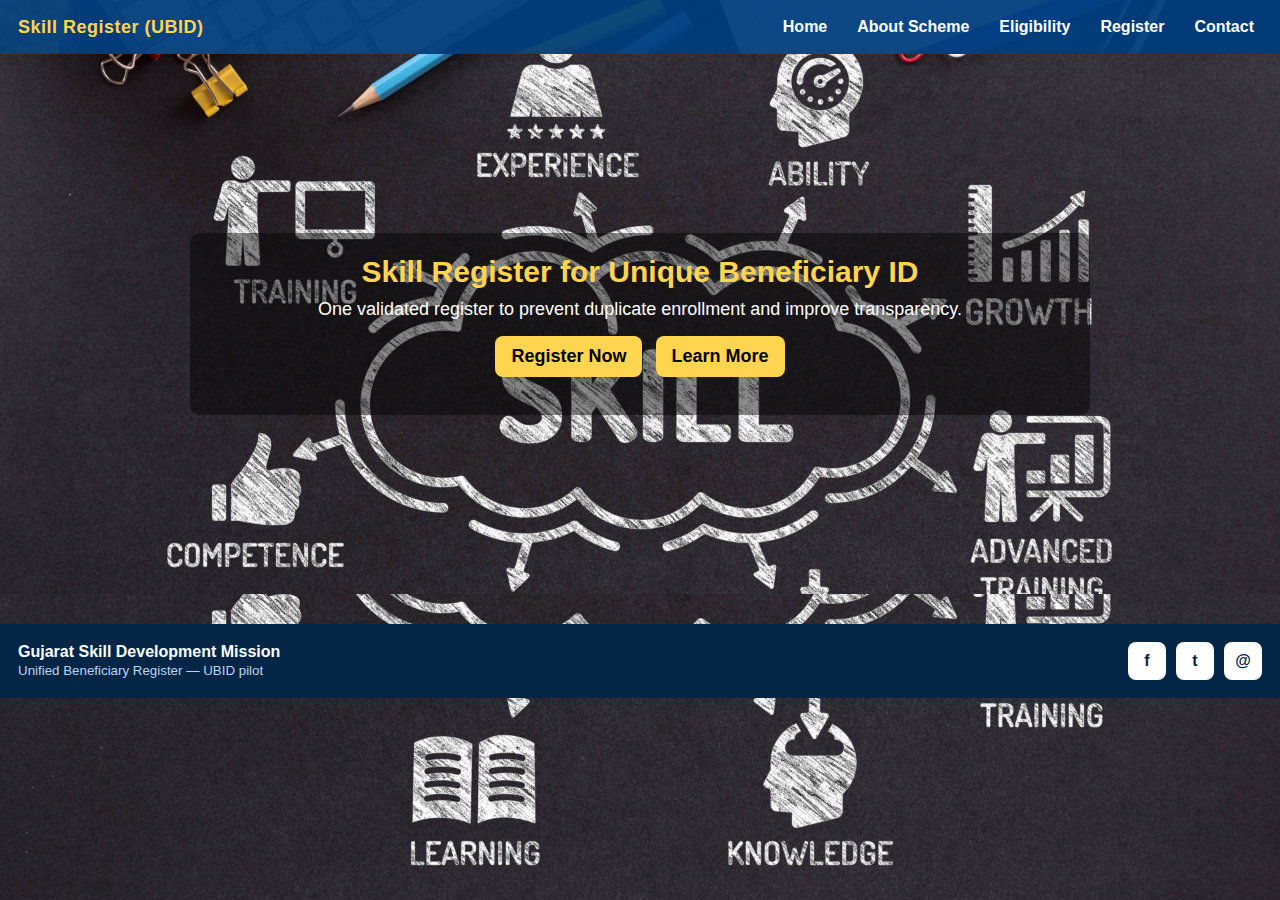
<file: index.html>
<!DOCTYPE html>
<html>
<head>
  <meta charset="utf-8">
  <title>Home | Skill Register</title>
  <link rel="stylesheet" href="style.css">
</head>
<body class="home-bg">

  <div class="navbar">
    <div class="nav-left">
      <div class="brand">Skill Register (UBID)</div>
    </div>

    <div class="nav-links">
      <a href="index.html">Home</a>
      <a href="about.html">About Scheme</a>
      <a href="eligibility.html">Eligibility</a>
      <a href="register.html">Register</a>
      <a href="contact.html">Contact</a>
    </div>
  </div>

  <section class="hero home-bg">
    <div class="box">
      <h1>Skill Register for Unique Beneficiary ID</h1>
      <p>One validated register to prevent duplicate enrollment and improve transparency.</p>
      <p style="margin-top:12px;">
        <a class="btn" href="register.html">Register Now</a>
        <a class="btn" style="margin-left:8px;" href="about.html">Learn More</a>
      </p>
    </div>
  </section>

  <footer class="footer">
    <div class="left">
      <strong>Gujarat Skill Development Mission</strong><br>
      <small>Unified Beneficiary Register — UBID pilot</small>
    </div>
    <div class="social-links">
      <a href="#" title="Facebook">f</a>
      <a href="#" title="Twitter">t</a>
      <a href="#" title="Email">@</a>
    </div>
  </footer>

  <script src="script.js"></script>
</body>
</html>
</file>
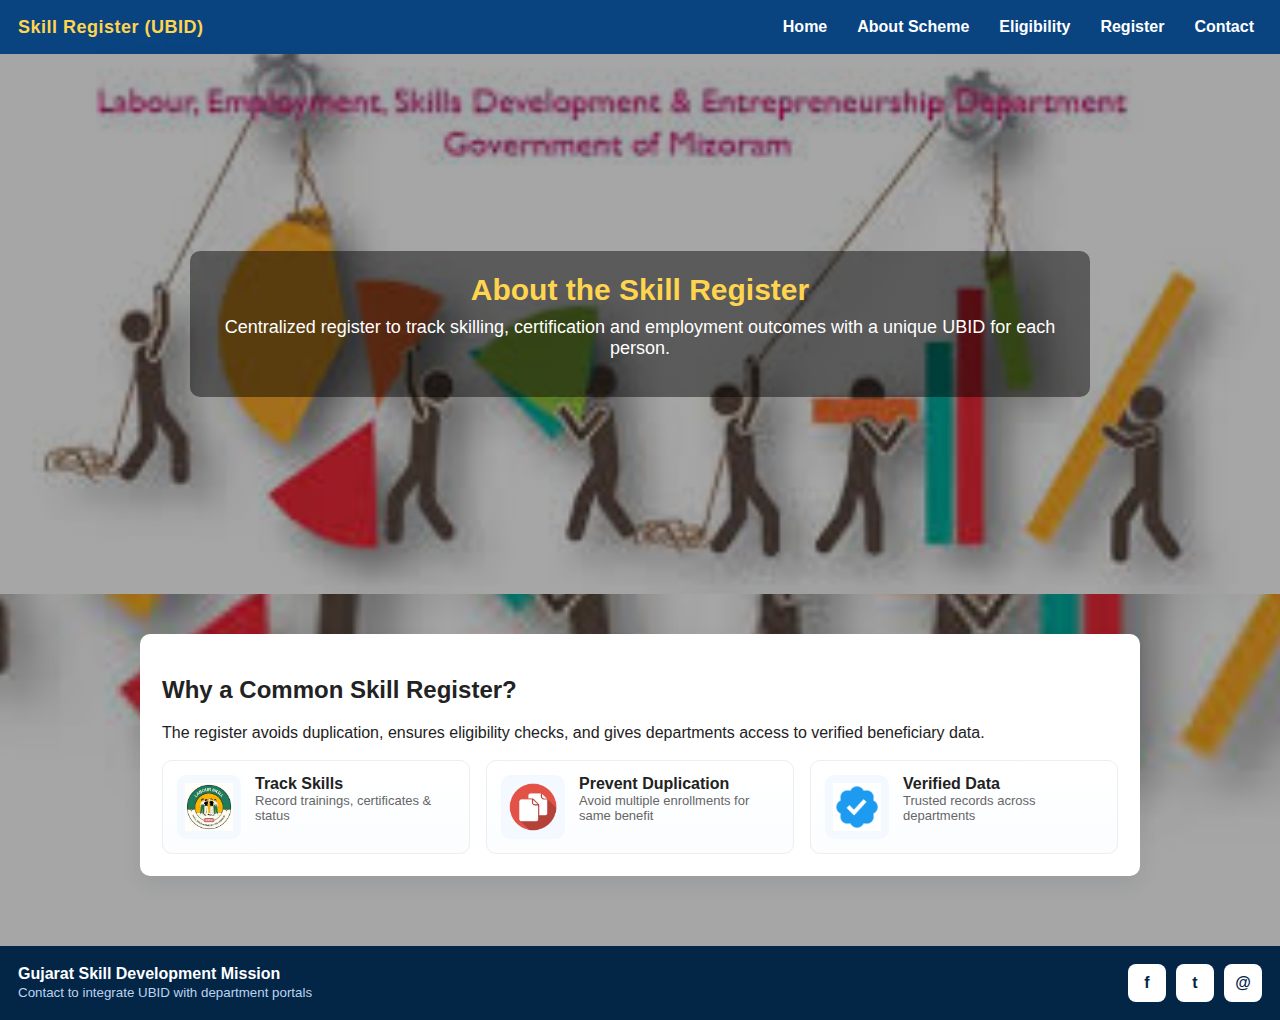
<file: about.html>
<!DOCTYPE html>
<html>
<head>
  <meta charset="utf-8">
  <title>About Scheme</title>
  <link rel="stylesheet" href="style.css">
</head>
<body class="about-bg">

  <div class="navbar">
    <div class="nav-left">
      <div class="brand">Skill Register (UBID)</div>
    </div>
    <div class="nav-links">
      <a href="index.html">Home</a>
      <a href="about.html">About Scheme</a>
      <a href="eligibility.html">Eligibility</a>
      <a href="register.html">Register</a>
      <a href="contact.html">Contact</a>
    </div>
  </div>

  <section class="hero about-bg">
    <div class="box">
      <h1>About the Skill Register</h1>
      <p>Centralized register to track skilling, certification and employment outcomes with a unique UBID for each person.</p>
    </div>
  </section>

  <div class="section">
    <div class="container">
      <h2>Why a Common Skill Register?</h2>
      <p>The register avoids duplication, ensures eligibility checks, and gives departments access to verified beneficiary data.</p>

      <div class="card-grid">
        <div class="card">
          <div class="icon skilling"></div>
          <div>
            <strong>Track Skills</strong>
            <div class="small">Record trainings, certificates & status</div>
          </div>
        </div>

        <div class="card">
          <div class="icon duplicate"></div>
          <div>
            <strong>Prevent Duplication</strong>
            <div class="small">Avoid multiple enrollments for same benefit</div>
          </div>
        </div>

        <div class="card">
          <div class="icon verified"></div>
          <div>
            <strong>Verified Data</strong>
            <div class="small">Trusted records across departments</div>
          </div>
        </div>
      </div>
    </div>
  </div>

  <footer class="footer">
    <div class="left">
      <strong>Gujarat Skill Development Mission</strong><br>
      <small>Contact to integrate UBID with department portals</small>
    </div>
    <div class="social-links">
      <a href="#" title="Facebook">f</a>
      <a href="#" title="Twitter">t</a>
      <a href="#" title="Email">@</a>
    </div>
  </footer>

  <script src="script.js"></script>
</body>
</html>
</file>
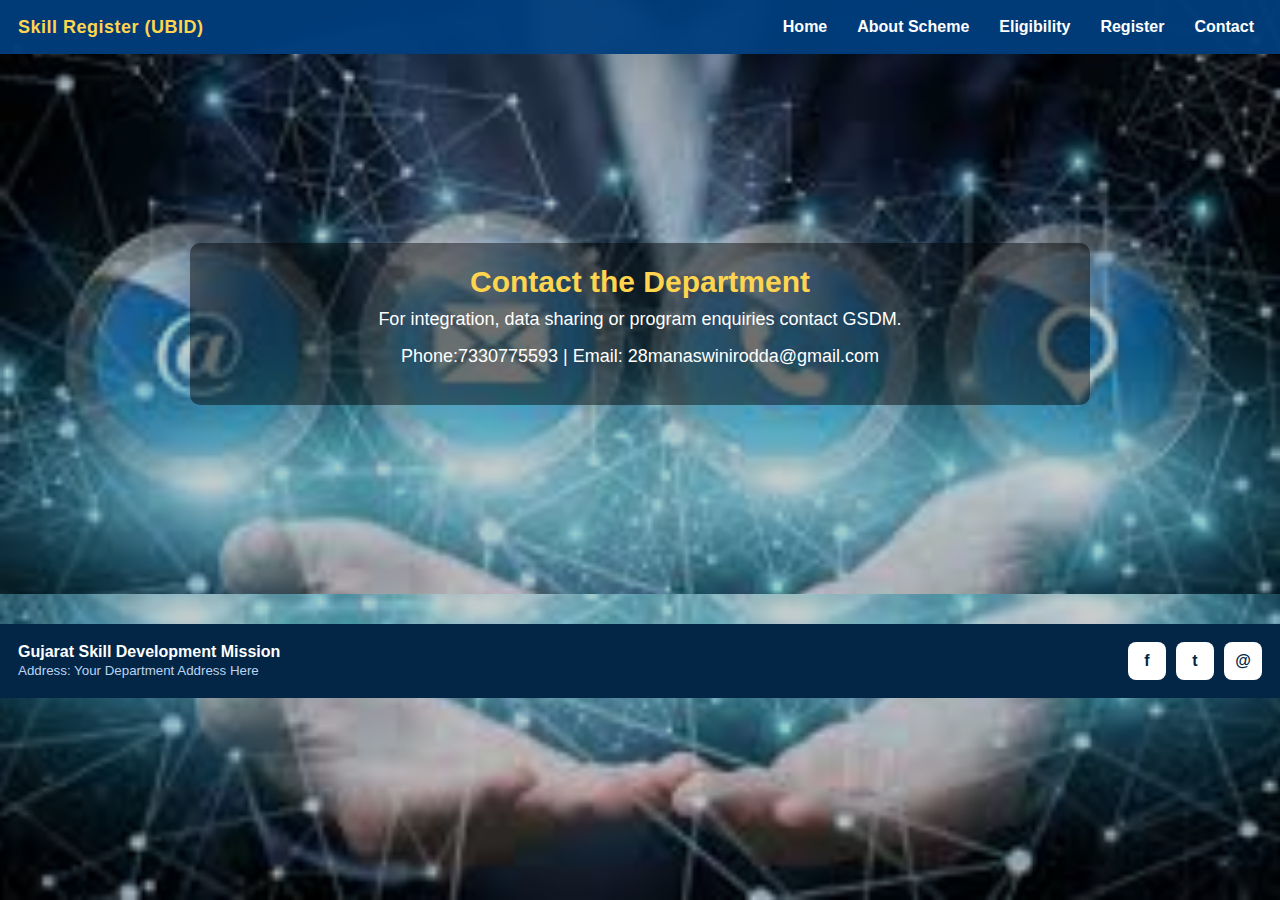
<file: contact.html>
<!DOCTYPE html>
<html>
<head>
  <meta charset="utf-8">
  <title>Contact</title>
  <link rel="stylesheet" href="style.css">
</head>
<body class="contact-bg">

  <div class="navbar">
    <div class="nav-left"><div class="brand">Skill Register (UBID)</div></div>
    <div class="nav-links">
      <a href="index.html">Home</a>
      <a href="about.html">About Scheme</a>
      <a href="eligibility.html">Eligibility</a>
      <a href="register.html">Register</a>
      <a href="contact.html">Contact</a>
    </div>
  </div>

  <section class="hero contact-bg">
    <div class="box">
      <h1>Contact the Department</h1>
      <p>For integration, data sharing or program enquiries contact GSDM.</p>
      <p style="margin-top:8px;">Phone:7330775593 | Email: 28manaswinirodda@gmail.com</p>
    </div>
  </section>

  <footer class="footer">
    <div class="left">
      <strong>Gujarat Skill Development Mission</strong><br>
      <small>Address: Your Department Address Here</small>
    </div>
    <div class="social-links">
      <a href="#" title="Facebook">f</a>
      <a href="#" title="Twitter">t</a>
      <a href="#" title="Email">@</a>
    </div>
  </footer>

  <script src="script.js"></script>
</body>
</html>
</file>
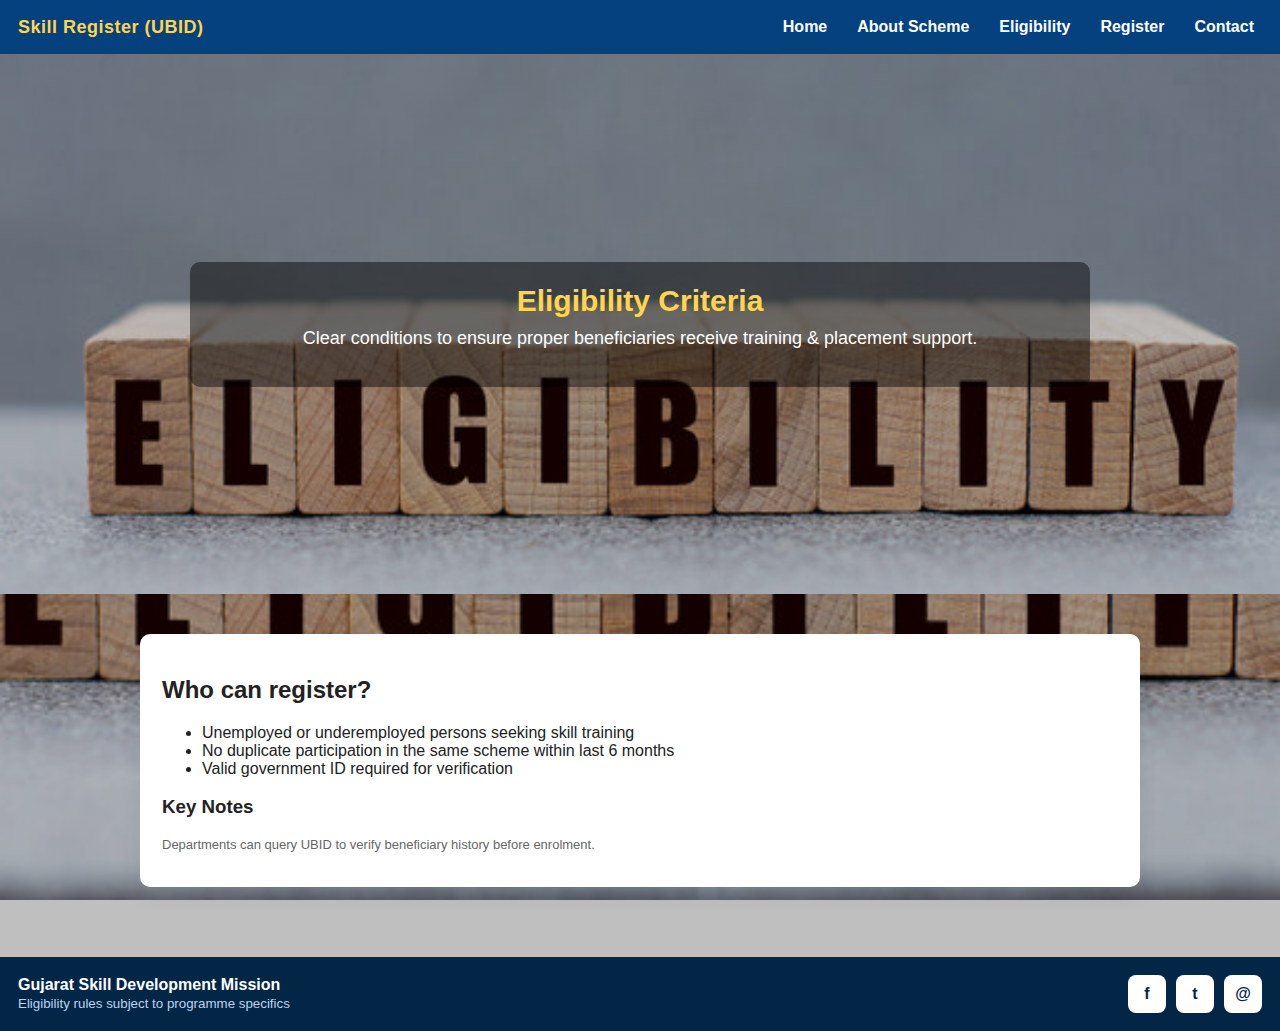
<file: eligibility.html>
<!DOCTYPE html>
<html>
<head>
  <meta charset="utf-8">
  <title>Eligibility</title>
  <link rel="stylesheet" href="style.css">
</head>
<body class="eligibility-bg">

  <div class="navbar">
    <div class="nav-left"><div class="brand">Skill Register (UBID)</div></div>
    <div class="nav-links">
      <a href="index.html">Home</a>
      <a href="about.html">About Scheme</a>
      <a href="eligibility.html">Eligibility</a>
      <a href="register.html">Register</a>
      <a href="contact.html">Contact</a>
    </div>
  </div>

  <section class="hero eligibility-bg">
    <div class="box">
      <h1>Eligibility Criteria</h1>
      <p>Clear conditions to ensure proper beneficiaries receive training & placement support.</p>
    </div>
  </section>

  <div class="section">
    <div class="container">
      <h2>Who can register?</h2>
      <ul>
        <li>Unemployed or underemployed persons seeking skill training</li>
        <li>No duplicate participation in the same scheme within last 6 months</li>
        <li>Valid government ID required for verification</li>
      </ul>

      <h3 style="margin-top:18px">Key Notes</h3>
      <p class="small">Departments can query UBID to verify beneficiary history before enrolment.</p>
    </div>
  </div>

  <footer class="footer">
    <div class="left">
      <strong>Gujarat Skill Development Mission</strong><br>
      <small>Eligibility rules subject to programme specifics</small>
    </div>
    <div class="social-links">
      <a href="#" title="Facebook">f</a>
      <a href="#" title="Twitter">t</a>
      <a href="#" title="Email">@</a>
    </div>
  </footer>

  <script src="script.js"></script>
</body>
</html>
</file>
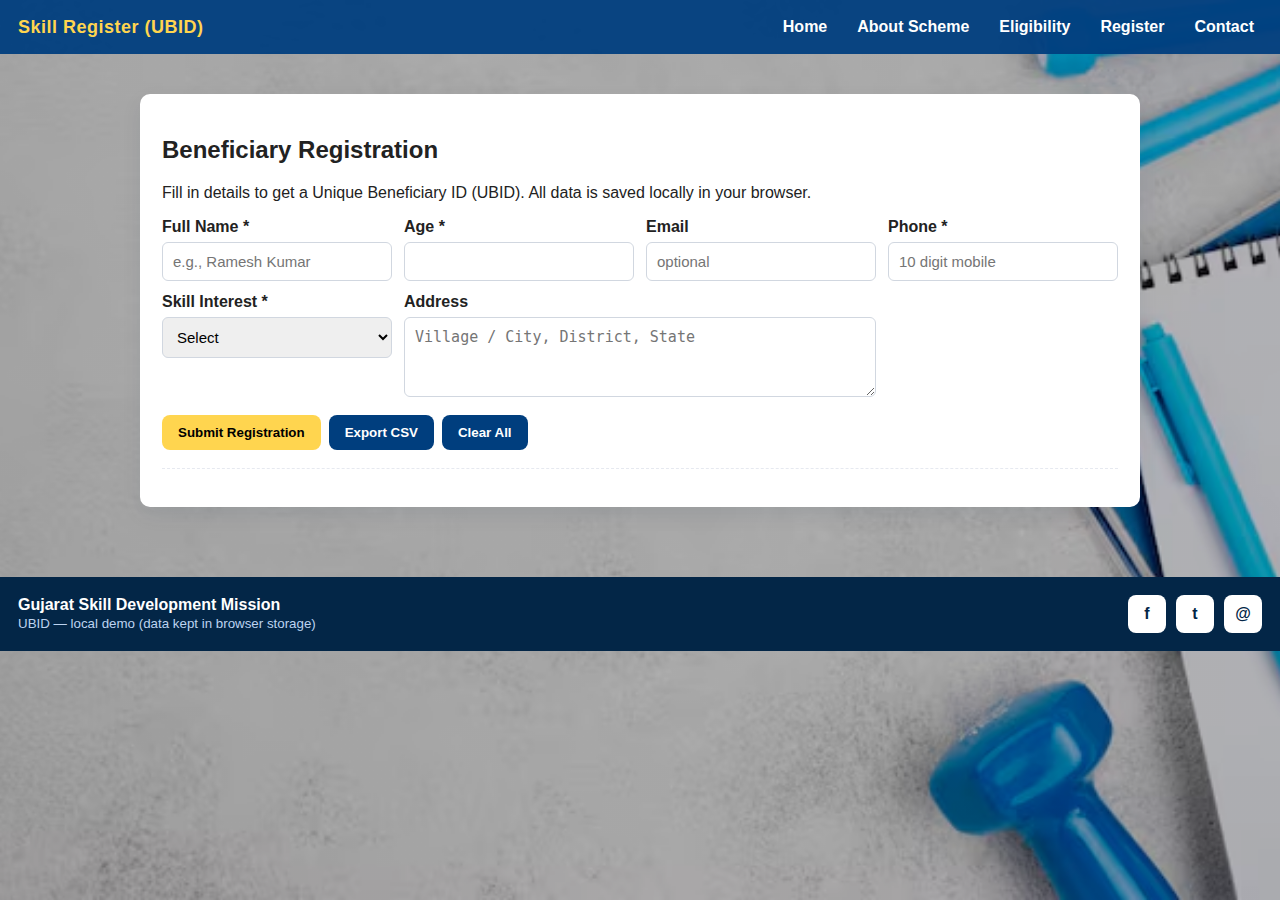
<file: register.html>
<!DOCTYPE html>
<html>
<head>
  <meta charset="utf-8">
  <title>Register | Skill Register</title>
  <link rel="stylesheet" href="style.css">
</head>
<body class="register-bg">

  <div class="navbar">
    <div class="nav-left"><div class="brand">Skill Register (UBID)</div></div>
    <div class="nav-links">
      <a href="index.html">Home</a>
      <a href="about.html">About Scheme</a>
      <a href="eligibility.html">Eligibility</a>
      <a href="register.html">Register</a>
      <a href="contact.html">Contact</a>
    </div>
  </div>

  <section class="section">
    <div class="container">
      <h2>Beneficiary Registration</h2>
      <p>Fill in details to get a Unique Beneficiary ID (UBID). All data is saved locally in your browser.</p>

      <form id="regForm" class="form-grid" style="margin-top:16px;">
        <div class="form-row">
          <label for="name">Full Name *</label>
          <input id="name" name="name" type="text" placeholder="e.g., Ramesh Kumar" required>
        </div>

        <div class="form-row">
          <label for="age">Age *</label>
          <input id="age" name="age" type="number" min="14" max="100" required>
        </div>

        <div class="form-row">
          <label for="email">Email</label>
          <input id="email" name="email" type="email" placeholder="optional">
        </div>

        <div class="form-row">
          <label for="phone">Phone *</label>
          <input id="phone" name="phone" type="text" placeholder="10 digit mobile" required>
        </div>

        <div class="form-row">
          <label for="skillInterest">Skill Interest *</label>
          <select id="skillInterest" name="skillInterest" required>
            <option value="">Select</option>
            <option>Electrician</option>
            <option>Plumbing</option>
            <option>Carpentry</option>
            <option>Tailoring</option>
            <option>Welding</option>
            <option>Others</option>
          </select>
        </div>

        <div class="form-row" style="grid-column:span 2;">
          <label for="address">Address</label>
          <textarea id="address" name="address" placeholder="Village / City, District, State"></textarea>
        </div>

        <div style="grid-column:span 2; display:flex; gap:8px; align-items:center; margin-top:6px;">
          <button class="btn" type="submit">Submit Registration</button>
          <button class="btn secondary" type="button" id="exportBtn">Export CSV</button>
          <button class="btn secondary" type="button" id="clearBtn">Clear All</button>
        </div>
      </form>

      <div id="savedList" class="saved-list"></div>
    </div>
  </section>

  <footer class="footer">
    <div class="left">
      <strong>Gujarat Skill Development Mission</strong><br>
      <small>UBID — local demo (data kept in browser storage)</small>
    </div>
    <div class="social-links">
      <a href="#" title="Facebook">f</a>
      <a href="#" title="Twitter">t</a>
      <a href="#" title="Email">@</a>
    </div>
  </footer>

  <script src="script.js"></script>
</body>
</html>
</file>
<file: style.css>
/* style.css - SkillDevelopmentSite */

/* --- Reset & base --- */
* { box-sizing: border-box; }
html,body { height:100%; margin:0; padding:0; font-family: 'Segoe UI', Roboto, Arial, sans-serif; color:#222; }
a { color: inherit; text-decoration:none; }

/* --- Top nav --- */
.navbar {
  background: rgba(0, 62, 126, 0.95);
  color: #fff;
  padding: 12px 18px;
  display:flex;
  align-items:center;
  justify-content:space-between;
  gap:10px;
}
.nav-left { display:flex; align-items:center; gap:12px; }
.brand {
  font-weight:700;
  letter-spacing:0.5px;
  font-size:18px;
  color:#ffd54f;
}
.nav-links { display:flex; gap:14px; align-items:center; }
.nav-links a { color:#fff; font-weight:600; padding:6px 8px; border-radius:6px; }
.nav-links a:hover { background: rgba(255,255,255,0.06); }

/* --- Page hero backgrounds set via classes --- */
.hero {
  min-height:60vh;
  display:flex;
  align-items:center;
  justify-content:center;
  text-align:center;
  padding:40px 18px;
  color:#fff;
}
.home-bg    { background: url("photo1.jpg") center/cover no-repeat; }
.about-bg   { background: linear-gradient(rgba(0,0,0,0.35), rgba(0,0,0,0.35)), url("photo2_.jpg") center/cover no-repeat; }
.eligibility-bg { background: linear-gradient(rgba(0,0,0,0.25), rgba(0,0,0,0.25)), url("photo6.jpg") center/cover no-repeat; }
.register-bg{ background: linear-gradient(rgba(0,0,0,0.25), rgba(0,0,0,0.25)), url("photo4.avif") center/cover no-repeat; }
.contact-bg { background: linear-gradient(rgba(0,0,0,0.2), rgba(0,0,0,0.2)), url("photo5.jpg") center/cover no-repeat; }

.hero .box {
  background: rgba(0,0,0,0.45);
  padding: 22px;
  border-radius:10px;
  width:100%;
  max-width:900px;
}
.hero h1 { margin:0 0 10px; font-size:30px; color:#ffd54f; }
.hero p  { margin:0 0 16px; font-size:18px; color:#fff; }

/* --- Content sections for non-hero pages --- */
.section {
  padding:40px 18px;
  display:flex;
  justify-content:center;
}
.container {
  max-width:1000px;
  width:100%;
  background:#fff;
  padding:22px;
  border-radius:10px;
  box-shadow: 0 8px 20px rgba(16,36,66,0.08);
  color:#222;
}

/* --- Icon cards (used on About/Eligibility) --- */
.card-grid { display:grid; grid-template-columns:repeat(auto-fit,minmax(240px,1fr)); gap:16px; margin-top:18px; }
.card {
  display:flex; gap:14px; align-items:flex-start;
  border:1px solid #eee; padding:14px; border-radius:10px;
  background: linear-gradient(180deg,#ffffff,#fbfdff);
}
.icon {
  min-width:64px; min-height:64px; border-radius:10px; background-size:48px 48px;
  background-repeat:no-repeat; background-position:center; background-color:#f4f8ff;
  display:flex; align-items:center; justify-content:center; font-size:22px; color:#003e7e;
}
/* icon images are CSS backgrounds */
.icon.skilling { background-image: url("logo.jpg"); }
.icon.duplicate { background-image: url("duplicate.png"); }
.icon.verified { background-image: url("verified.png"); }

/* --- Registration form styles --- */
.form-grid { display:grid; gap:12px; grid-template-columns:repeat(auto-fit,minmax(220px,1fr)); }
.form-row { display:flex; flex-direction:column; }
label { font-weight:600; margin-bottom:6px; }
input[type="text"], input[type="email"], input[type="number"], select, textarea {
  padding:10px; border:1px solid #d1d7e0; border-radius:6px; font-size:15px;
}
textarea { resize:vertical; min-height:80px; }
.btn { display:inline-block; padding:10px 16px; background:#ffd54f; color:#000; font-weight:700; border-radius:8px; border:none; cursor:pointer; }
.btn.secondary { background:#003e7e; color:#fff; }

/* --- Saved list display --- */
.saved-list { margin-top:18px; border-top:1px dashed #e6e9f0; padding-top:16px; }
.saved-item { display:flex; justify-content:space-between; gap:10px; padding:10px 0; border-bottom:1px solid #f1f3f8; align-items:center; }
.saved-meta { font-size:13px; color:#555; }
.small { font-size:13px; color:#666; }

/* --- Footer (common) --- */
.footer {
  margin-top:30px;
  background:#032647;
  color:#fff;
  padding:18px;
  display:flex;
  justify-content:space-between;
  gap:12px;
  flex-wrap:wrap;
  align-items:center;
}
.footer .left { max-width:60%; }
.social-links { display:flex; gap:10px; align-items:center; }
.social-links a {
  width:38px; height:38px; display:inline-flex; align-items:center; justify-content:center;
  border-radius:8px; background:#fff; color:#032647; font-weight:700;
  text-decoration:none;
}
.footer small { color:#bcd3f0; }

/* --- Responsive tweaks --- */
@media (max-width:720px){
  .nav-links { display:none; }
  .hero h1 { font-size:22px; }
  .container { padding:16px; }
  .footer .left { max-width:100%; }
}
</file>
